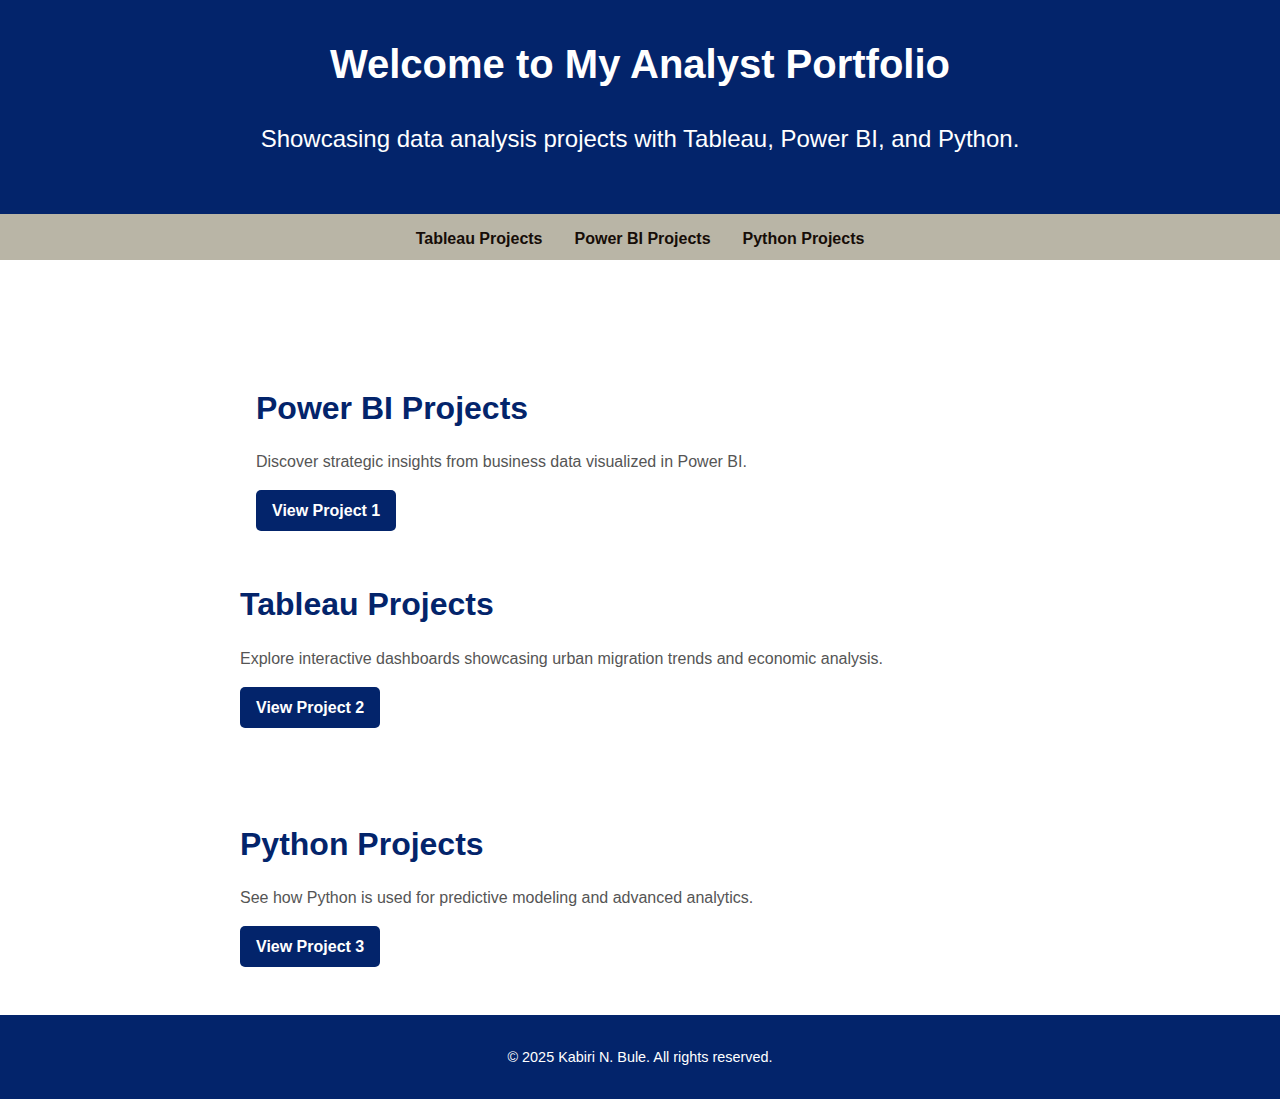
<file: index.html>
<!DOCTYPE html>
<html lang="en">
<head>
  <meta charset="UTF-8">
  <meta name="viewport" content="width=device-width, initial-scale=1.0">
  <title>Analyst Portfolio</title>
  <link rel="stylesheet" href="style.css">
</head>
<body>
  <header>
    <h1>Welcome to My Analyst Portfolio</h1>
    <p>Showcasing data analysis projects with Tableau, Power BI, and Python.</p>
  </header>
  <nav>
    <ul>
      <li><a href="#tableau">Tableau Projects</a></li>
      <li><a href="#powerbi">Power BI Projects</a></li>
      <li><a href="#python">Python Projects</a></li>
    </ul>
  </nav>
  <main>
    <section id="tableau">

      <section id="powerbi">
        <h2>Power BI Projects</h2>
        <p>Discover strategic insights from business data visualized in Power BI.</p>
        <a class="project-link" href="PowerBI_Project.html">View Project 1</a>
      </section>
      <h2>Tableau Projects</h2>
      <p>Explore interactive dashboards showcasing urban migration trends and economic analysis.</p>
      <a class="project-link" href="Tableau_Project.html">View Project 2</a>
    </section>
      <section id="python">
        <h2>Python Projects</h2>
        <p>See how Python is used for predictive modeling and advanced analytics.</p>
        <a class="project-link" href="Python_Project.html">View Project 3</a>
      </section>
  </main>
  <footer>
    <p>&copy; 2025 Kabiri N. Bule. All rights reserved.</p>
  </footer>
</body>
</html>
</file>
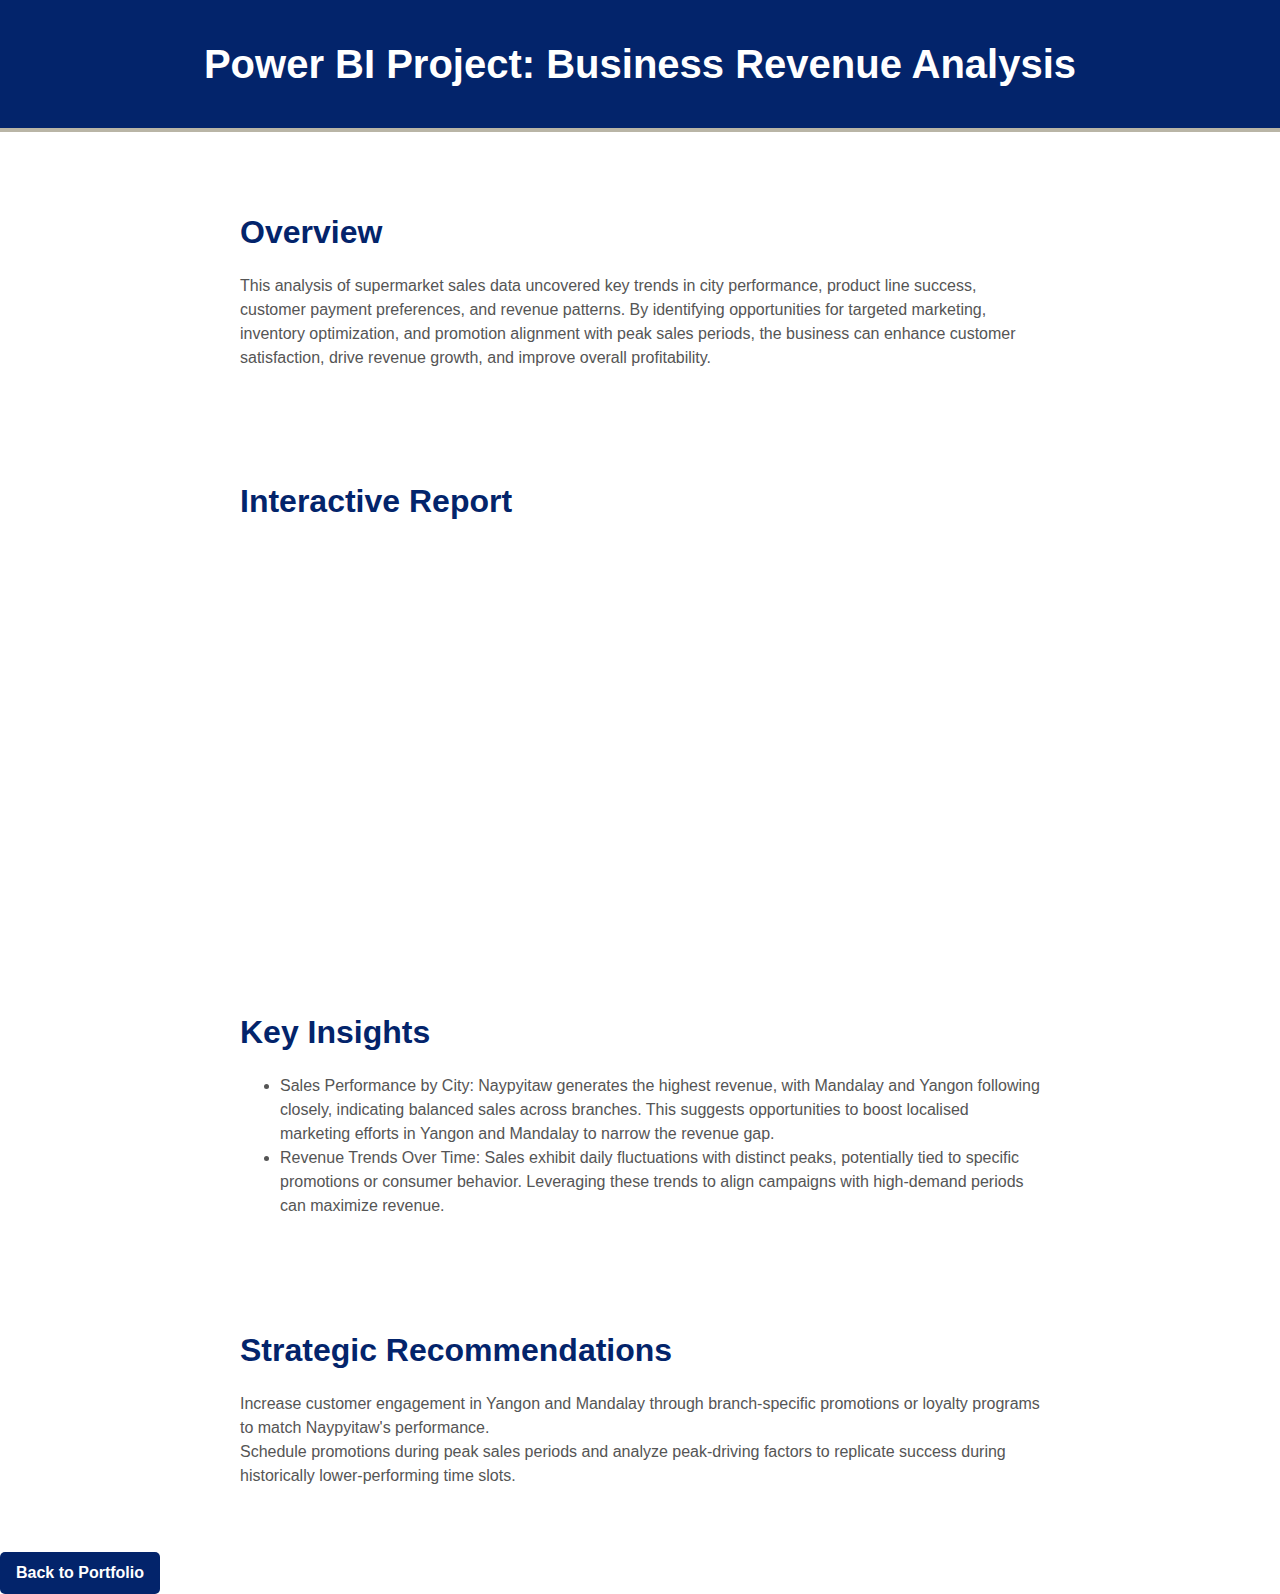
<file: PowerBI_Project.html>
<!DOCTYPE html>
<html lang="en">
<head>
  <meta charset="UTF-8">
  <meta name="viewport" content="width=device-width, initial-scale=1.0">
  <title>Power BI Project</title>
  <link rel="stylesheet" href="style.css">
</head>
<body>
  <header>
    <h1>Power BI Project: Business Revenue Analysis</h1>
  </header>
  <main>
    <section>
      <h2>Overview</h2>
      <p>This analysis of supermarket sales data uncovered key trends in city performance, product line success, customer payment preferences, and revenue patterns. By identifying opportunities for targeted marketing, inventory optimization, and promotion alignment with peak sales periods, the business can enhance customer satisfaction, drive revenue growth, and improve overall profitability.</p>
    </section>
    <section>
      <h2>Interactive Report</h2>
      <iframe title="super_power" width="600" height="373.5" src="https://app.powerbi.com/view?r=eyJrIjoiY2U3ZTRkZjEtYmVkZC00NjllLWEzMmMtM2MwODg4NmM4ZjJjIiwidCI6IjRiMWI5MDhjLTU1ODItNDM3Ny1iYTA3LWEzNmQ2NWUzNDkzNCIsImMiOjh9" frameborder="0" allowFullScreen="true"></iframe>
    </section>
    <section>
      <h2>Key Insights</h2>
      <ul>
        <li>Sales Performance by City: Naypyitaw generates the highest revenue, with Mandalay and Yangon following closely, indicating balanced sales across branches. This suggests opportunities to boost localised marketing efforts in Yangon and Mandalay to narrow the revenue gap.</li>
        <li>Revenue Trends Over Time: Sales exhibit daily fluctuations with distinct peaks, potentially tied to specific promotions or consumer behavior. Leveraging these trends to align campaigns with high-demand periods can maximize revenue.</li>
      </ul>
    </section>
    <section>
      <h2>Strategic Recommendations</h2>
      <p>Increase customer engagement in Yangon and Mandalay through branch-specific promotions or loyalty programs to match Naypyitaw's performance.<br>
        Schedule promotions during peak sales periods and analyze peak-driving factors to replicate success during historically lower-performing time slots.</p>
    </section>
    <a class="project-link" href="index.html">Back to Portfolio</a>
  </main>
</body>
</html>
</file>
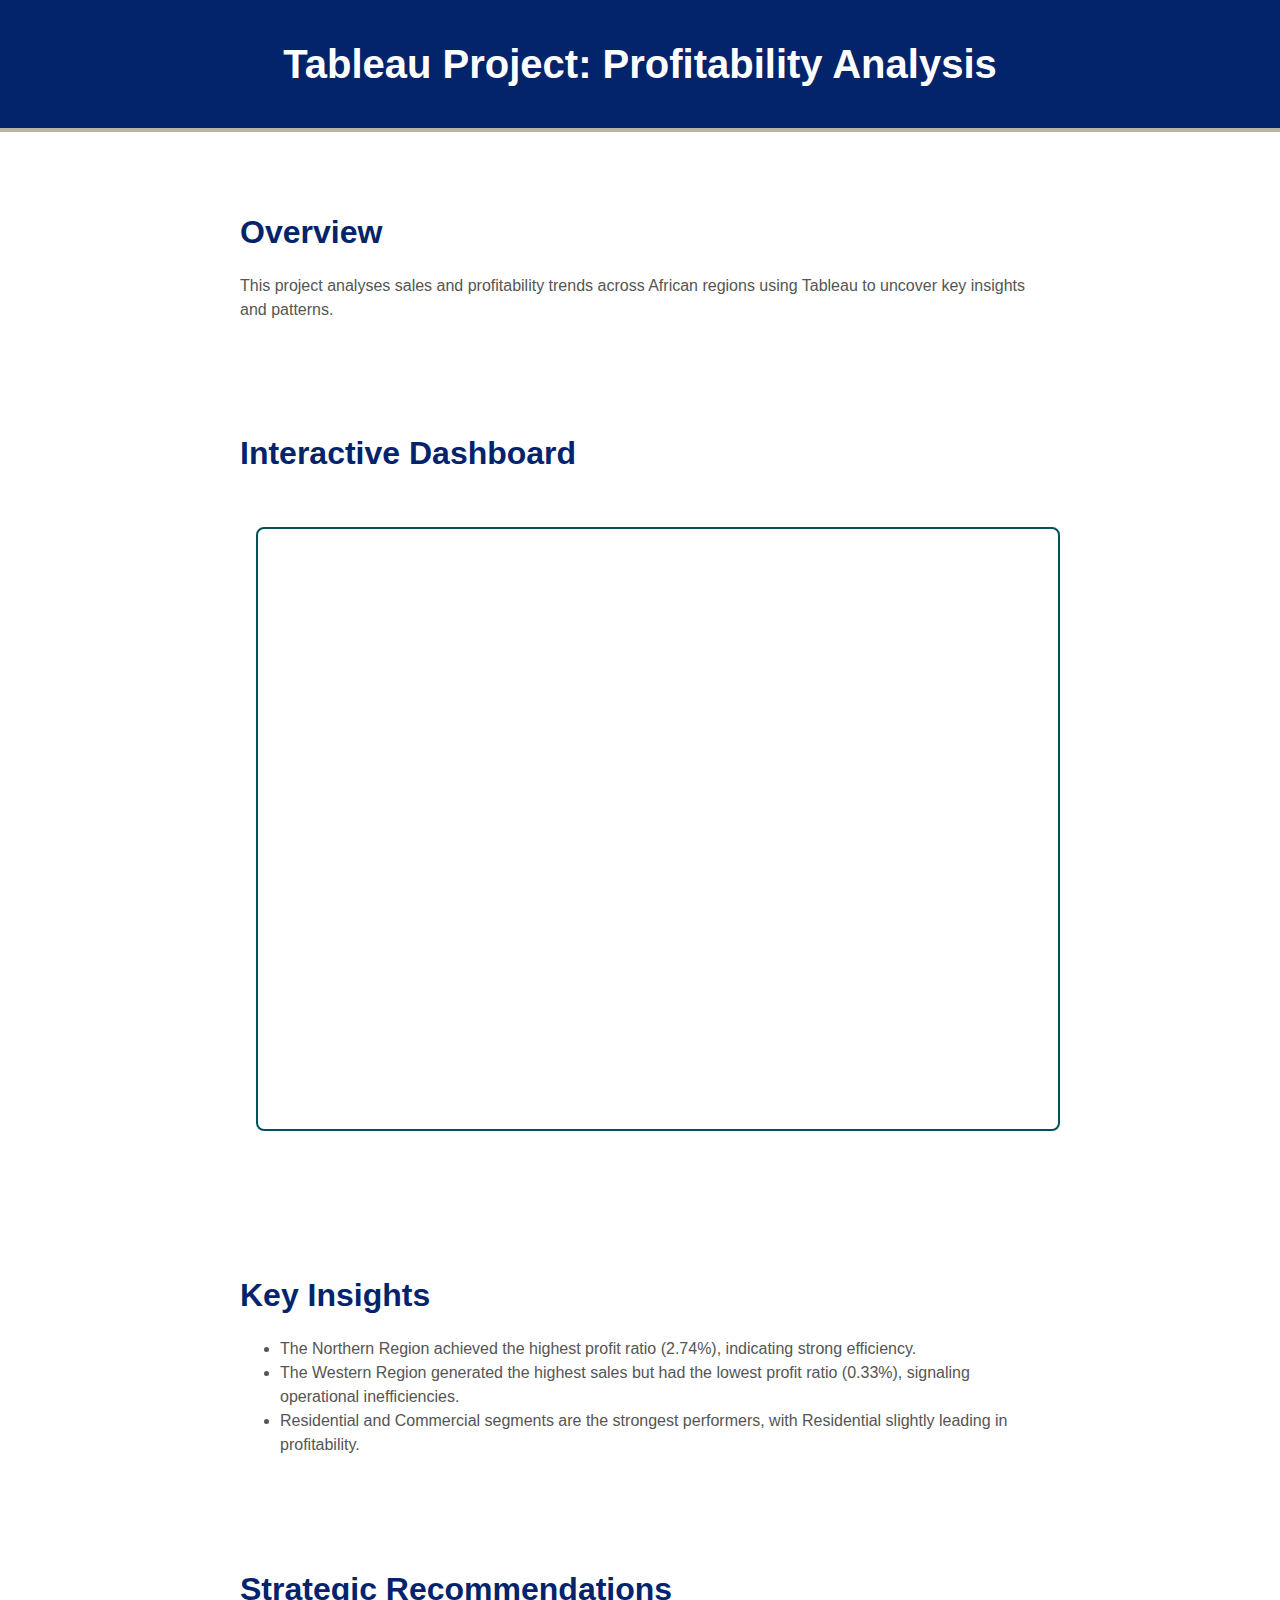
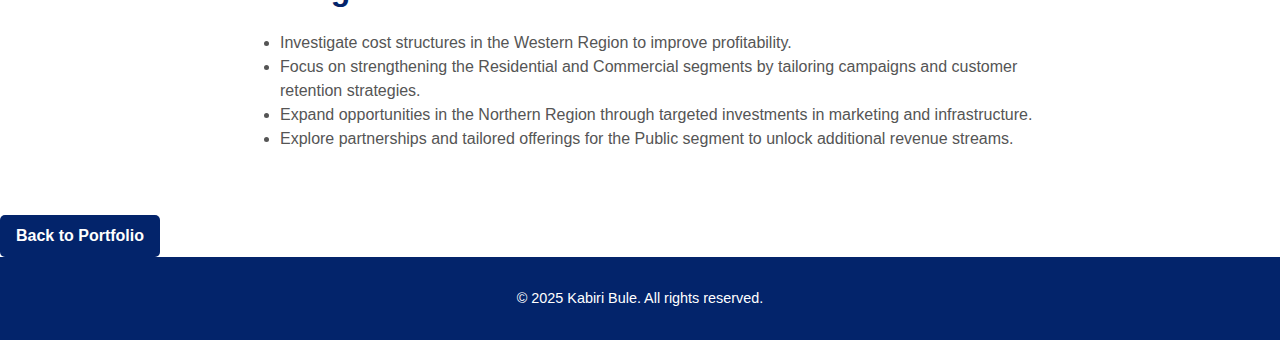
<file: Tableau_Project.html>
<!DOCTYPE html>
<html lang="en">
<head>
  <meta charset="UTF-8">
  <meta name="viewport" content="width=device-width, initial-scale=1.0"> <!-- Correct viewport settings -->
  <title>Tableau Project: Profitability Analysis</title>
  <link rel="stylesheet" href="style.css">
</head>
<body>
  <header>
    <h1>Tableau Project: Profitability Analysis</h1>
  </header>
  <main>
    <section>
      <h2>Overview</h2>
      <p>This project analyses sales and profitability trends across African regions using Tableau to uncover key insights and patterns.</p>
    </section>
    <section>
      <h2>Interactive Dashboard</h2>
      <div class="tableauPlaceholder" id="viz1737881168556">
        <noscript>
          <a href="#">
            <img alt="Executive Overview" 
                 src="https://public.tableau.com/static/images/67/67MRK5XM6/1_rss.png" 
                 style="border: none;" />
          </a>
        </noscript>
        <object class="tableauViz">
          <param name="host_url" value="https%3A%2F%2Fpublic.tableau.com%2F" />
          <param name="embed_code_version" value="3" />
          <param name="path" value="shared&#47;67MRK5XM6" />
          <param name="toolbar" value="yes" />
          <param name="static_image" value="https://public.tableau.com/static/images/67/67MRK5XM6/1.png" />
          <param name="animate_transition" value="yes" />
          <param name="display_static_image" value="yes" />
          <param name="display_spinner" value="yes" />
          <param name="display_overlay" value="yes" />
          <param name="display_count" value="yes" />
          <param name="language" value="en-GB" />
          <param name="filter" value="publish=yes" />
        </object>
      </div>
      <script type="text/javascript">
        var divElement = document.getElementById('viz1737881168556');
        var vizElement = divElement.getElementsByTagName('object')[0];
        vizElement.style.width = '100%';
        vizElement.style.height = '600px'; // Default height for larger screens
        var scriptElement = document.createElement('script');
        scriptElement.src = 'https://public.tableau.com/javascripts/api/viz_v1.js';
        vizElement.parentNode.insertBefore(scriptElement, vizElement);
      </script>
    </section>
    <section>
      <h2>Key Insights</h2>
      <ul>
        <li>The Northern Region achieved the highest profit ratio (2.74%), indicating strong efficiency.</li>
        <li>The Western Region generated the highest sales but had the lowest profit ratio (0.33%), signaling operational inefficiencies.</li>
        <li>Residential and Commercial segments are the strongest performers, with Residential slightly leading in profitability.</li>
      </ul>
    </section>
    <section>
      <h2>Strategic Recommendations</h2>
      <ul>
        <li>Investigate cost structures in the Western Region to improve profitability.</li>
        <li>Focus on strengthening the Residential and Commercial segments by tailoring campaigns and customer retention strategies.</li>
        <li>Expand opportunities in the Northern Region through targeted investments in marketing and infrastructure.</li>
        <li>Explore partnerships and tailored offerings for the Public segment to unlock additional revenue streams.</li>
      </ul>
    </section>
    <a class="project-link" href="index.html">Back to Portfolio</a>
  </main>
  <footer>
    <p>&copy; 2025 Kabiri Bule. All rights reserved.</p>
  </footer>
</body>
</html>
</file>
<file: style.css>
/* General Styles */
body {
  font-family: 'Roboto', sans-serif;
  line-height: 1.6;
  margin: 0;
  padding: 0;
  color: #333;
}

header {
  background-color: #03246b;
  color: white;
  padding: 2rem 1rem;
  text-align: center;
  font-size: 1.5rem;
  border-bottom: 4px solid #b9b5a6;
}

header h1 {
  font-size: 2.5rem;
  margin: 0;
}

nav ul {
  display: flex;
  justify-content: center;
  list-style: none;
  background-color: #b9b5a6;
  margin: 0;
  padding: 0.5rem;
}

nav ul li {
  margin: 0 1rem;
}

nav ul li a {
  color: #160d08;
  text-decoration: none;
  font-weight: bold;
  transition: color 0.3s ease;
}

nav ul li a:hover {
  color: #03246b;
}

section {
  margin: 2rem auto;
  max-width: 800px;
  padding: 1rem;
}

section h2 {
  font-size: 2rem;
  color: #03246b;
  margin-bottom: 0.5rem;
}

section p, section ul {
  color: #555;
  line-height: 1.5;
}

.project-link {
  display: inline-block;
  padding: 0.5rem 1rem;
  background-color: #03246b;
  color: white;
  text-decoration: none;
  border-radius: 5px;
  font-weight: bold;
  transition: background-color 0.3s ease;
}

.project-link:hover {
  background-color: #F2C230;
  color: #035159;
}

footer {
  background-color: #03246b;
  color: white;
  text-align: center;
  padding: 1rem 0;
  font-size: 0.9rem;
}

/* Tableau Dashboard Styling */
.tableauPlaceholder {
  width: 100%;
  max-width: 1200px;
  margin: 2rem auto;
  padding: 1rem;
}

.tableauPlaceholder iframe, .tableauViz {
  width: 100%;
  height: 600px;
  border: 2px solid #035159;
  border-radius: 8px;
  display: block;
}

/* Media Queries for Responsiveness */
@media (max-width: 768px) {
  header {
    padding: 1.5rem 1rem;
  }

  header h1 {
    font-size: 2rem;
  }

  section {
    margin: 1.5rem auto;
    padding: 1rem;
  }

  .tableauPlaceholder iframe, .tableauViz {
    height: 400px; /* Smaller height for smaller screens */
  }

  .project-link {
    font-size: 0.9rem;
    padding: 0.5rem 0.8rem;
  }
}

@media (max-width: 480px) {
  header h1 {
    font-size: 1.5rem;
  }

  section h2 {
    font-size: 1.5rem;
  }

  .tableauPlaceholder iframe, .tableauViz {
    height: 300px; /* Adjust height further for very small screens */
  }
}
</file>
